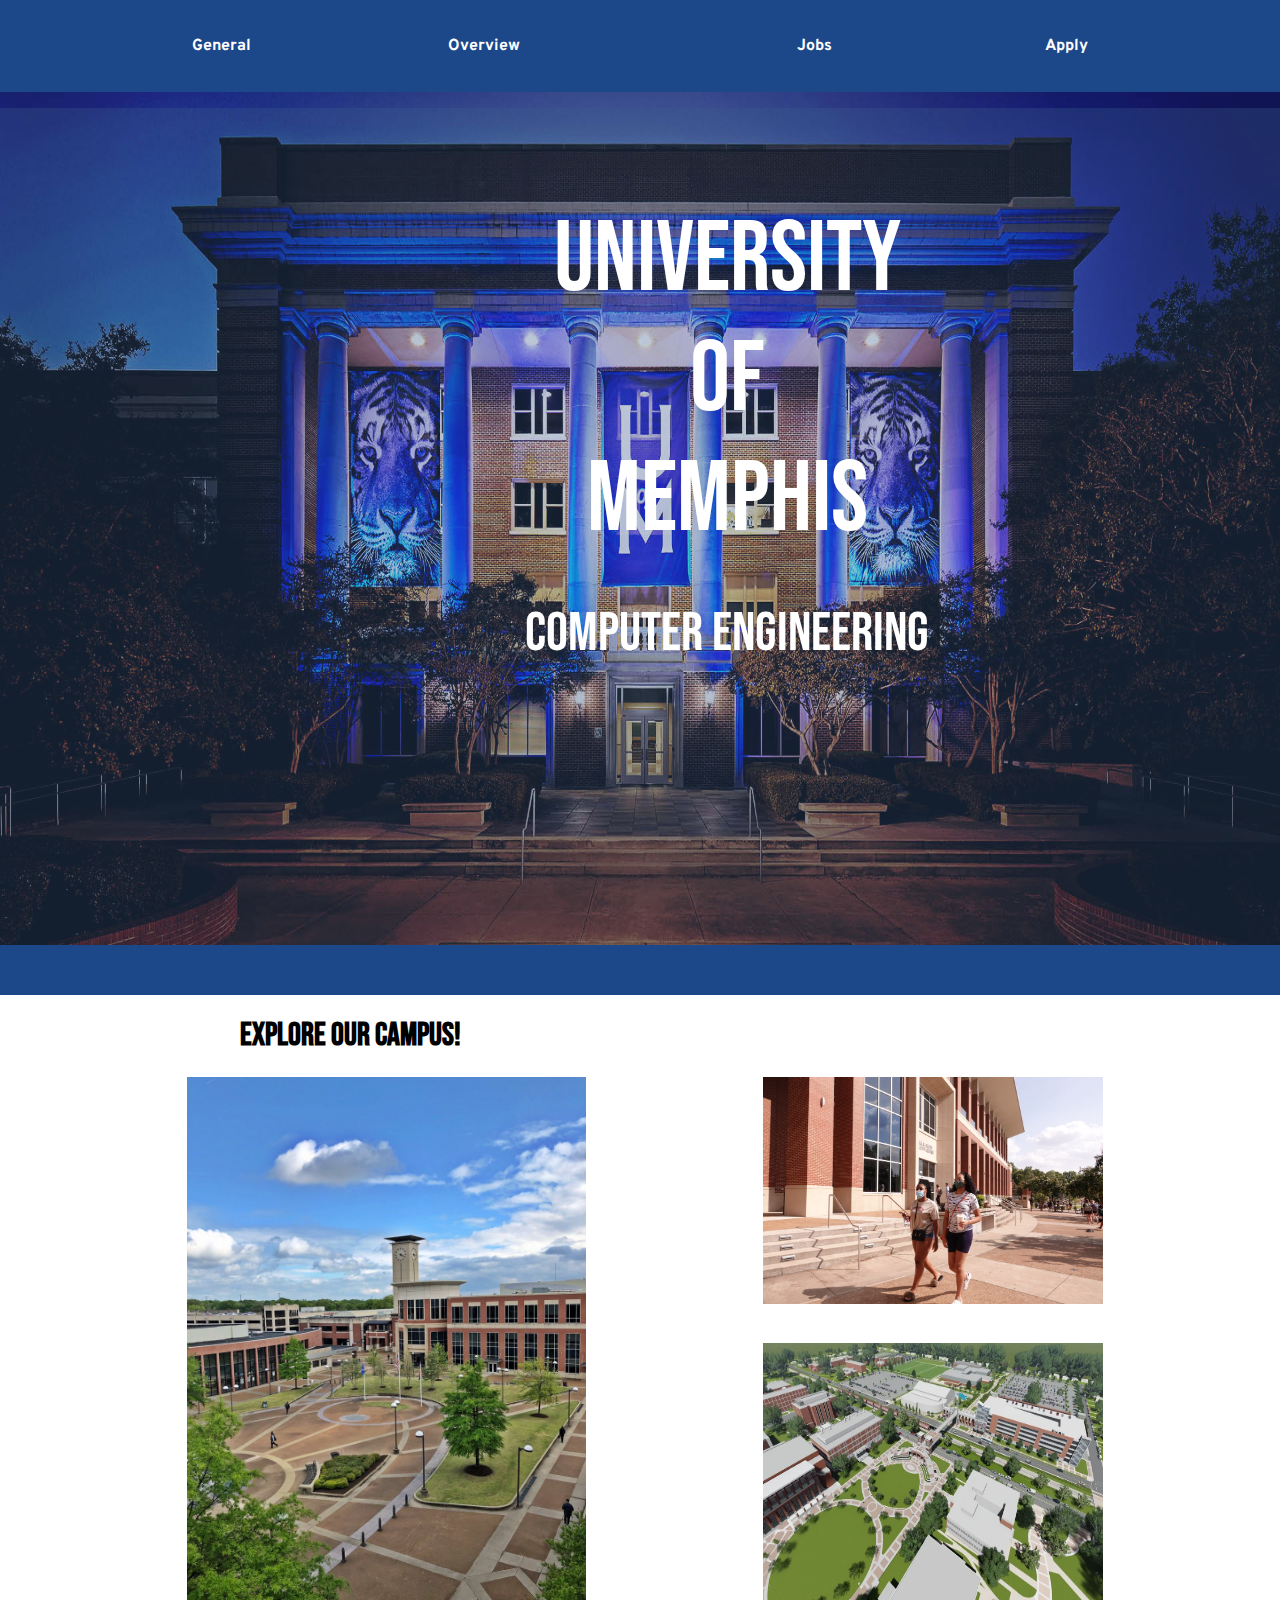
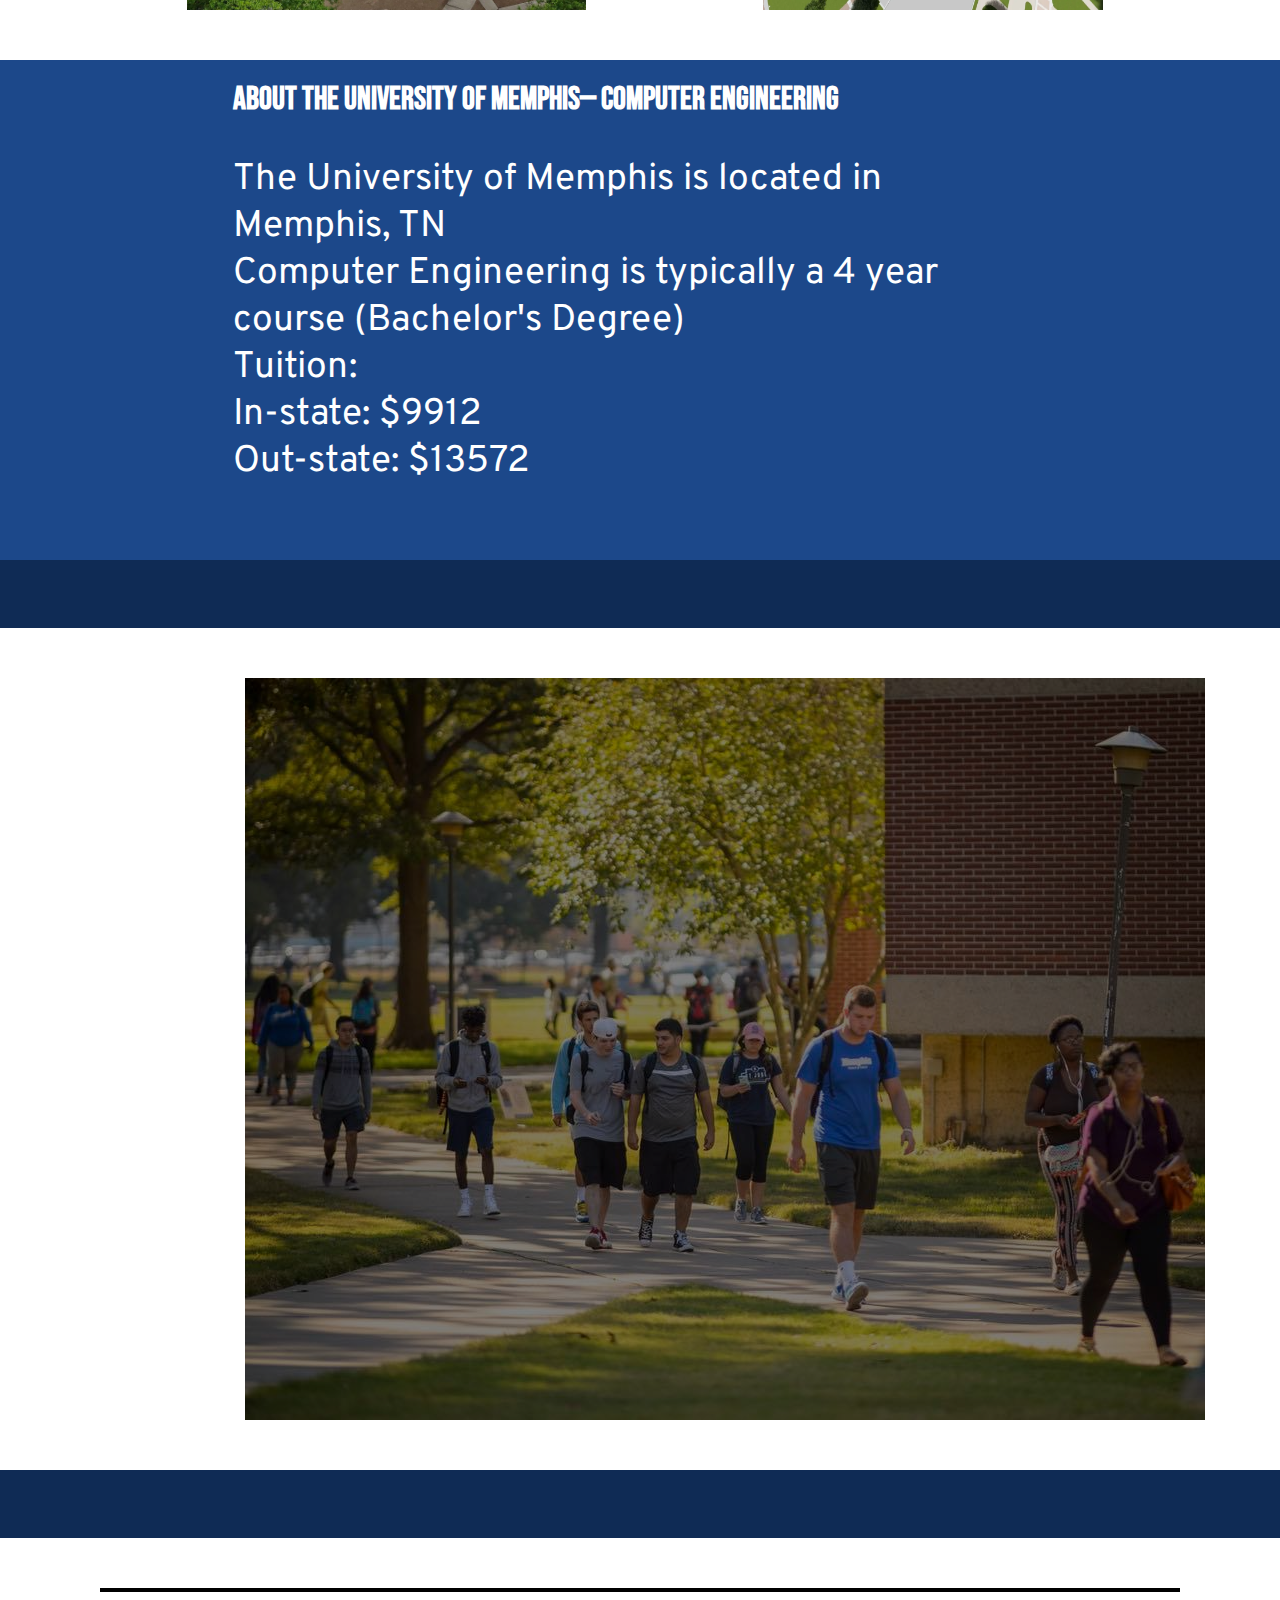
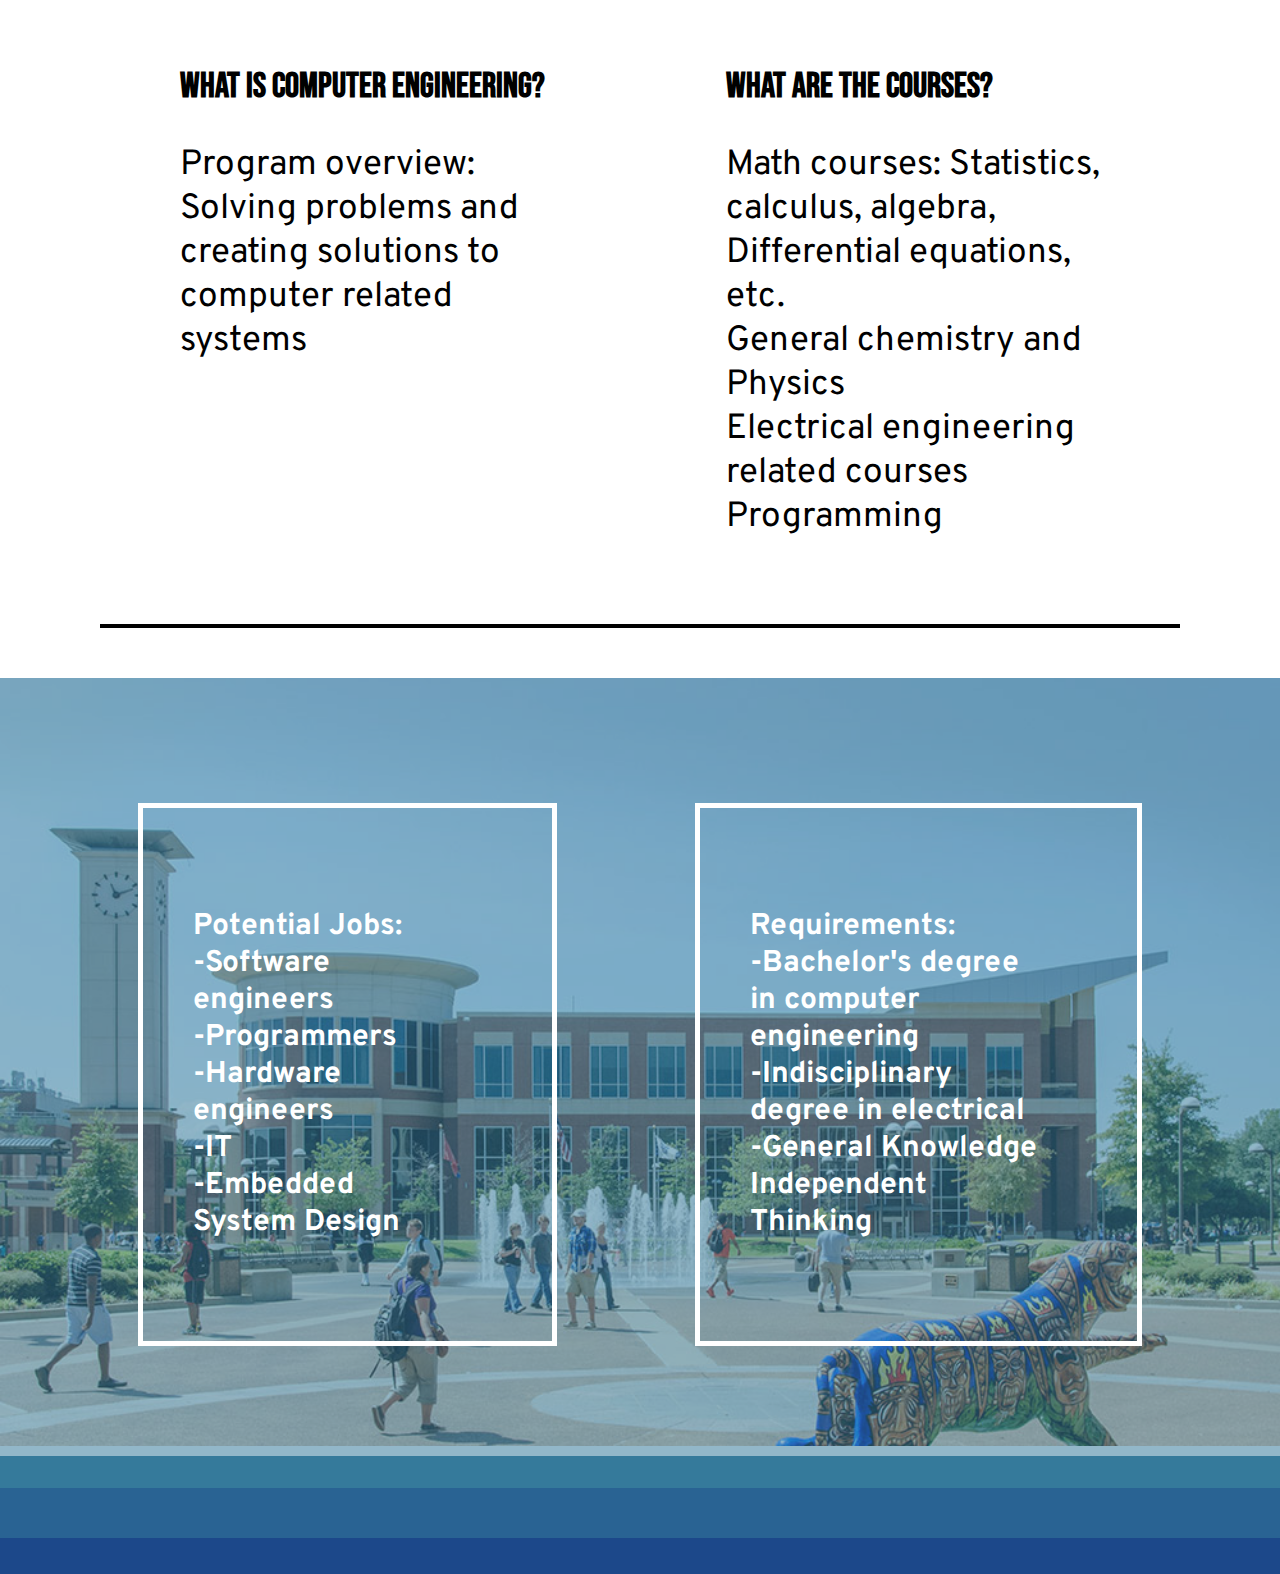
<file: index.html>
<!DOCTYPE html>
<html>
<head>
	<meta charset="utf-8">
	<title>University of Memphis— Computer Engineering</title>
	<link rel="stylesheet" type="text/css" href="UOM final.css">
	<link href="https://fonts.googleapis.com/css2?family=Overpass:wght@100&display=swap" rel="stylesheet">
	<link href="https://fonts.googleapis.com/css2?family=Bebas+Neue&display=swap" rel="stylesheet">
</head>
<body>
	<!--Header with the navigation bar-->
	<header>
		<ul class="header">
			<li class="li1">
				<a class="header" href="#General">
					General
				</a>
			</li>
			<li class="li2">
				<a class="header" href="#Overview">
					Overview
				</a>
			</li>
			<li class="li3">
				<a class="header" href="#Jobs">
					Jobs
				</a>
			</li>
			<li class="li4">
				<a class="header" href="https://www.memphis.edu/admissions/freshmen/apply_ugrd.php">
					Apply
				</a>
			</li>
		</ul>
	</header>

	<!--Section one with home page image-->
	<div class="container1">
		<img class="headerimg" src="Home.jpg">
		<div class="headersquare"></div>
		<p id="headertxt">
				University
				<br>
				of
				<br>
				Memphis
				<br>
				<span id="headertxt2">
					Computer Engineering
				</span>
			</p>
		<div class="bordersep"></div>
	</div>

	<!--Section two with Explore our Campus-->
	<div class="section3" id="Explore">
		<h1 class="exploreheader">Explore our Campus!</h1>
		<div class="container2">
			<img class="exploreimg1" src="Explore1.jpg">
			
			<div class="container3">
				<img class="exploreimg2" src="Explore2.jpg">
				<img class="exploreimg3" src="Explore3.jpg">
			</div>
		</div>
	</div>

	<!--Section three with General information-->
	<div>
		<div class="generalsquare" id="General">
			<h1 id="generalheader">About the University of Memphis— Computer Engineering</h1>
			<p class="generaltxt">
				The University of Memphis is located in
				<br>
				Memphis, TN
				<br>
				Computer Engineering is typically a 4 year
				<br>
				course (Bachelor's Degree)
				<br>
				Tuition:
				<br>
				In-state: $9912
				<br>
				Out-state: $13572
			</p>
		</div>

	<!--Transition Image-->

		<div class="bordersep2"></div>
		<img class="transition" src="Transition.jpg">
		<div class="bordersep2"></div>
	</div>

	<!--Section four with Overview information-->

	<hr>

	<div id="Overview">
		<div class="section4">
			<div class="sect4txt1">
				<h1 class="sect4h1">What is Computer Engineering?</h1>
				<p class="sect4txt">
					Program overview:
					<br>
					Solving problems and
					<br>
					creating solutions to
					<br>
					computer related
					<br>
					systems
				</p>
			</div>
			<div class="sect4txt2">
				<h1 class="sect4h1">What are the courses?</h1>
				<p class="sect4txt">
					Math courses: Statistics,
					<br>
					calculus, algebra,
					<br>
					Differential equations,
					<br>
					etc.
					<br>
					General chemistry and
					<br>
					Physics
					<br>
					Electrical engineering
					<br>
					related courses
					<br>
					Programming
				</p>
			</div>
		</div>
	</div>

	<hr>

	<!--Section five with Job information-->

	<div id="Jobs">
		<img class="overviewimg" src="Overview.jpg">
			<div class="overviewsquare"></div>
				<div class="container5">
					<p class="jobs" id="jobs1">
						Potential Jobs:
						<br>
						-Software
						<br>
						engineers
						<br>
						-Programmers
						<br>
						-Hardware
						<br>
						engineers
						<br>
						-IT
						<br>
						-Embedded
						<br>
						System Design
					</p>

					<p class="jobs">
						Requirements:
						<br>
						-Bachelor's degree
						<br>
						in computer 
						<br>
						engineering
						<br>
						-Indisciplinary
						<br>
						degree in electrical
						<br>
						-General Knowledge
						<br>
						Independent
						<br>
						Thinking
					</p>
				</div>
		<div class="square1"></div>
		<div class="square2"></div>
	</div>
</body>
</html>
</file>
<file: UOM final.css>
*{
	font-family: 'Overpass', sans-serif;
	font-family: 'Bebas Neue', cursive;
}

html{
	scroll-behavior: smooth;
}

body{
	margin: 0;
}

header{
	background-color: #1C488A;
	position: absolute;
	width: 100%;
	top: 0%;
	margin: 0;
	padding: 20px 0;
}

a{
	text-decoration: none;
}
.container1{
	display: fle;
}
.container2{
	display: flex;
	flex-direction: row;
	justify-content: space-evenly;

}
.header{
	display:flex;
	font-family: 'Overpass', sans-serif;
	color: white;
	flex-direction: row;
	padding-bottom: 20px;
	font-weight: bold;
}

ul li{
	font-family: 'Overpass', sans-serif;
	color: white;
	list-style-type: none;
	position: fixed;
	font-weight: bold;

}
.li1{
	left: 15%;
	position: absolute;

}
.li2{
	left: 35%;
	position: absolute;
}
.li3{

	right: 35%;
	position: absolute;
}
.li4{

	right: 15%;
	position: absolute;
}
.headerimg{
	width: 100%;
	height: 945px;
	display: block;
}
.headersquare{
	width: 100%;
	height: 856px;
	background-color: #3A5B8C;
	position: absolute;
	top: 12%;
	opacity: 33%;
}
#headertxt{
	text-align: center;
	font-family: 'Bebas Neue', cursive;
	font-size: 100px;
	color: white;
	padding-bottom:;
	color: white;
	position: absolute;
	margin-left: 525px;
	top: 100px;
}
#headertxt2{
	font-size: 55px;
	opacity: 100%;
}

.bordersep{
	background-color: #1C488A;
	position: absolute;
	width: 100%;
	padding-bottom: 50px;
	margin: 0;
}

.CampusExplore{
	margin: 0;
}

.exploreheader{
	margin-left: 240px;
}
.exploreimg1{
	width: 399.75px;
	margin-left: 10px;
	display: flex;
	flex: ;
}
.exploreimg2{
	width: 340.33px;
	height: 227px;
	flex: ;
}
.exploreimg3{
	width: 340.32px;
	height: 267px;

}
.container3{
	display: flex;
	flex-direction: column;
	justify-content: space-between;
}
.section3{
	padding-top: 50px;
	justify-content: space-around;
}
.generalsquare{
	width: 100%;
	height: 500px;
	background-color: #1C488A;
	margin-top: 50px;
}
#generalheader{
	color: white;
	margin-left: 233px;
	padding-top: 20px ;
	display: block;
}
.generaltxt{
	font-family: 'Overpass', sans-serif;
	font-size: 37px;
	margin-left: 233px;
	color: white;
}
.bordersep2{
	width: 100%;
	height: 68px;
	background-color: #0F2B55;
}
.transition{
	filter: brightness(50%);
	idth: 100%;
	display: block;
	left: 50%;
	margin-left: 245px;
	margin-top: 50px;
	margin-bottom: 50px;
}
.container4{
	display: flex;
	flex-direction: row;
}
.section4{
	display: flex;
	flex-direction: row;
	justify-content: space-evenly;
}
hr{
	border: 2px solid black;
	margin-left: 100px;
	margin-right: 100px;
	margin-top: 50px;
	margin-bottom: 50px;
}
.sect4txt1{
	flex-direction: column;
}
.sect4txt2{
	flex-direction: column;
}
.sect4h1{
	font-family: 'Bebas Neue', cursive;
	font-size: 35px;
}
.sect4txt{
	font-family: 'Overpass', sans-serif;
	font-size: 35px;
}
.overviewimg{
	width: 100%;
	position: absolute;
	oacity: 54%;
	z-index: -1;
}
.overviewsquare{
	background-color: #357A9B;
	opacity: 54%;
	width: 100%;
	height: 860px;
	z-index: 1;
	position: absolute;
}
.container5{
	display: flex;
	flex-direction: row;
	justify-content: space-evenly;
	margin-bottom: 80px;
}
.jobs{
	font-family: 'Overpass', sans-serif;
	font-weight: bold;
	border-width: 5px;
	border-style: solid;
	border-color: white;
	color: white;
	font-size: 30px;
	text-align: left;
	margin-top: 125px;
	padding: 100px;
	padding-left: 50px;
	z-index: 2;
}
#jobs1{
	padding-right: 150px;
	z-index: 2;
}
.square1{
	width: 100%;
	height: 32px;
	background-color: #357A9B;
}
.square2{
	width: 100%;
	height: 86px;
	background-color: #1C488A;
}
</file>
